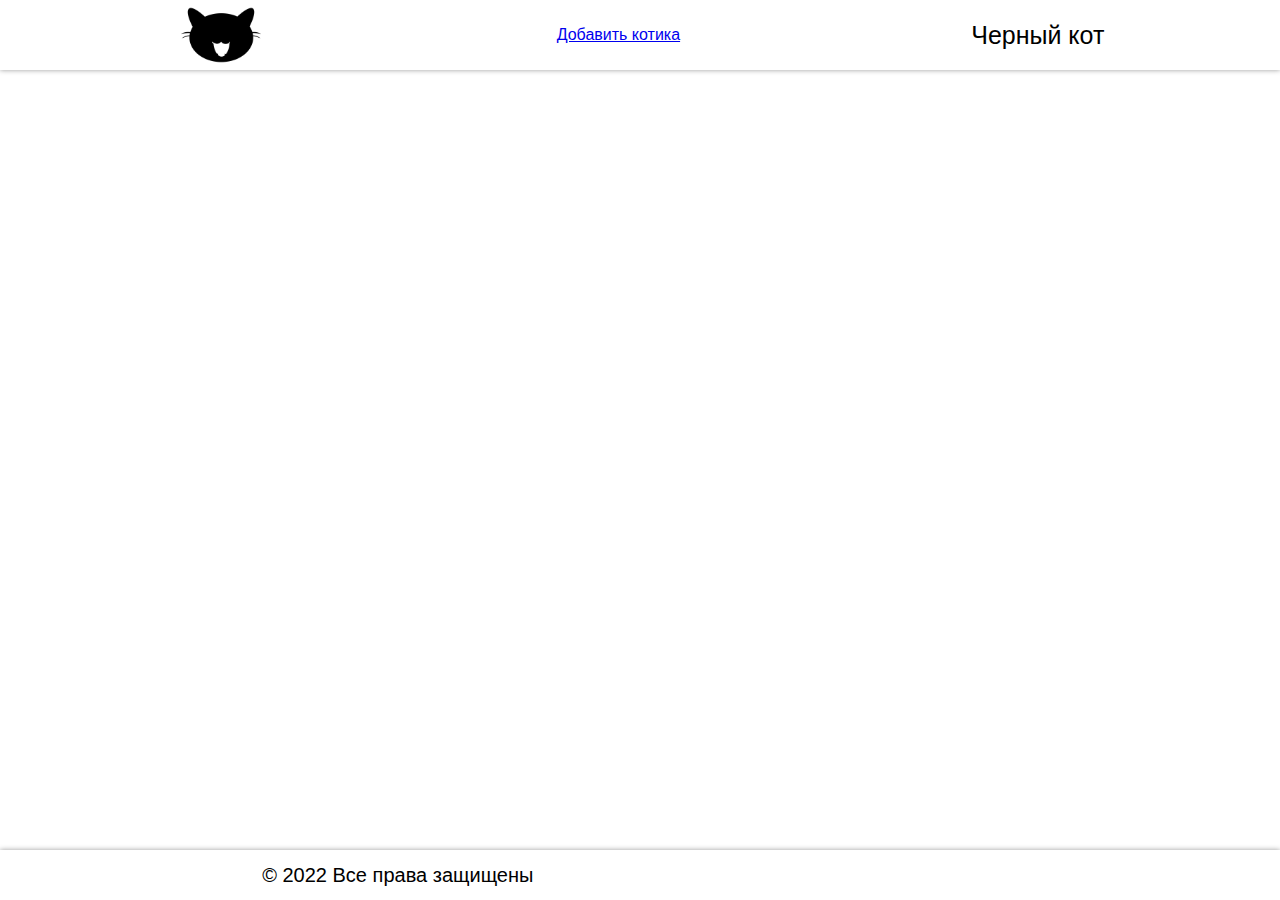
<file: index.html>
<!DOCTYPE html>
<html lang="ru">
<head>
    <meta charset="UTF-8">
    <title>Черный кот</title>
    <link rel="stylesheet" href="mainstyle.css">
    <link rel="icon" href="img/logo.png">
    <script src="js/cats.js"></script>
</head>
<body>
<header>
    <img class="header__logo" src="img/logo.png" alt="Логотип">
<nav>
    <a href="create.html">Добавить котика</a>
</nav>
    <div class="header__text">Черный кот</div>
</header>
<main>
<div class="container">
    <!--<div class="cat">
        <img class="img_link"></img>
        <h2></h2>
        <div class="rate">
            <i class="icon black"></i>
            <i class="icon black"></i>
            <i class="icon black"></i>
            <i class="icon black"></i>
            <i class="icon black"></i>
            <i class="icon black"></i>
            <i class="icon black"></i>
            <i class="icon black"></i>
            <i class="icon white"></i>
            <i class="icon white"></i>
        </div>

    </div>-->
</div>
</main>
<footer>
    <div>© 2022 Все права защищены</div>
    <div></div>
</footer>
<div class="modal-wrap">
    <div class="modal-card">
        <div class="modal-header">
            <span class="btn-close"></span>
        </div>
        <div class="modal-content"></div>
    </div>
</div>
<script src="js/main.js"></script>
</body>
</html>
</file>
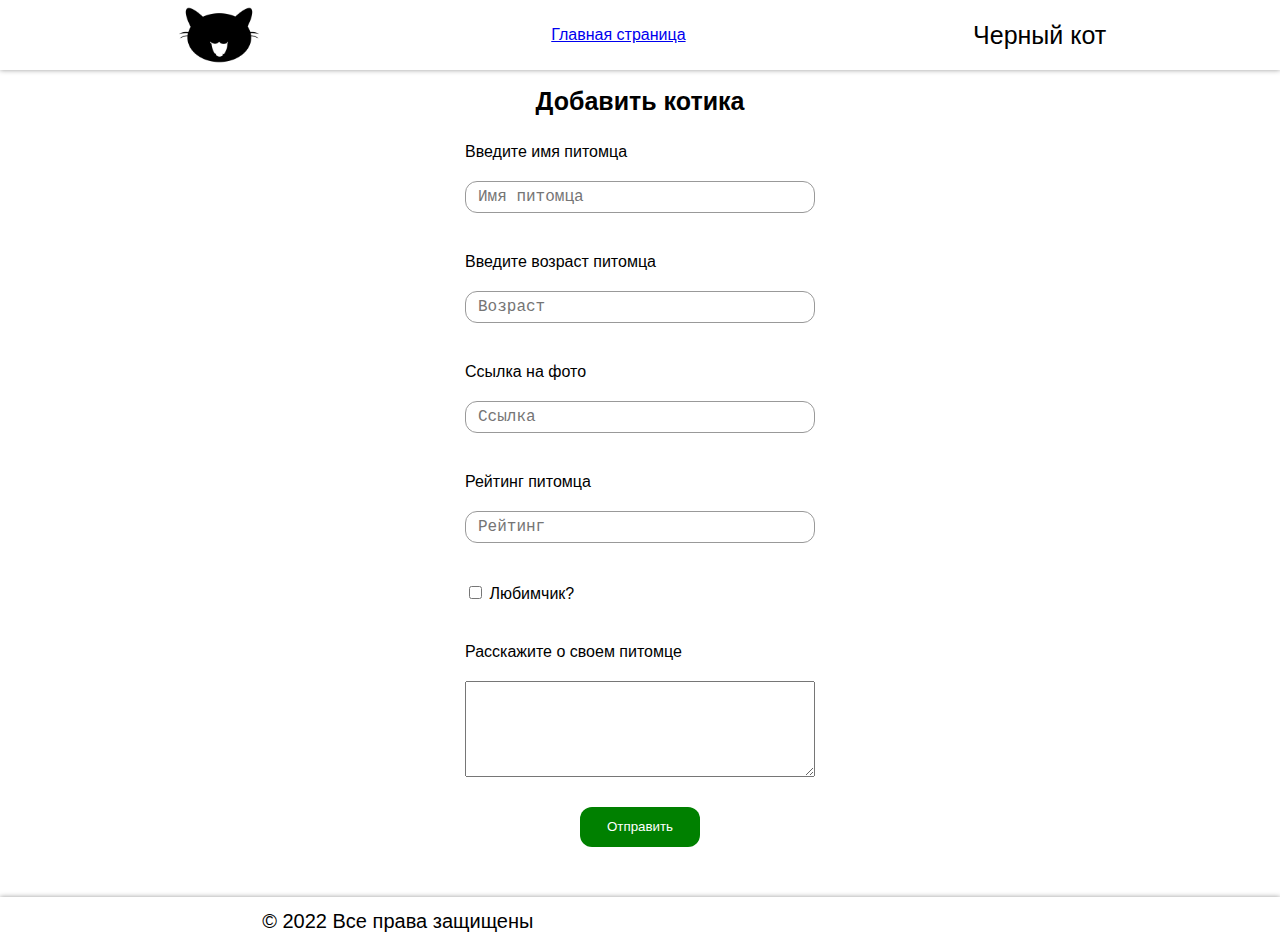
<file: create.html>
<!DOCTYPE html>
<html lang="ru">
<head>
    <meta charset="UTF-8">
    <title>Добавить нового кота</title>
    <link rel="stylesheet" href="mainstyle.css">
    <link rel="icon" href="img/logo.png">
</head>
<body>
<header>
    <img class="header__logo" src="img/logo.png" alt="Логотип">
    <nav>
        <a href="index.html">Главная страница</a>

    </nav>
    <div class="header__text">Черный кот</div>
</header>
<main>
    <h1>Добавить котика</h1>
    <form id="addCat">
        <diV class="form">
            <label for="n">Введите имя питомца</label>
            <input class="new_name" type="text"  name="name" placeholder="Имя питомца" id="n" required>
        </diV>
        <div class="form">
            <label for="a">Введите возраст питомца</label>
            <input class="new_age" type="number" name="age" placeholder="Возраст" id="a" min="0">
        </div>
        <div class="form">
            <label for="i">Ссылка на фото</label>
            <input class="new_img" type="text" name="img_link" placeholder="Ссылка" id="i">
        </div>
        <div class="form">
            <label for="r">Рейтинг питомца</label>
            <input class="new_rate" type="number" name="rate" placeholder="Рейтинг" id="r" min="0" max="10">
        </div>
        <div class="form">
            <label for="с"><input type="checkbox"  id="с">
                Любимчик?</label>

            </div>
        <div class="form">
            <label for="d">Расскажите о своем питомце</label>
            <textarea name="description"
                      class="new_description"
                      placeholder="О питомце" id="d" rows="6">
            </textarea>
        </div>

    <button type="submit">Отправить</button>

    </form>
</main>
<footer>
    <div>© 2022 Все права защищены</div>
    <div></div>
</footer>

<script src="js/main.js"></script>
</body>
</html>
</file>
<file: mainstyle.css>
@font-face {
    font-family: Comic, "Comic Sans MS"; /* Гарнитура шрифта */
    src: url(fonts/comic.ttf);/* Путь к файлу со шрифтом */

}

body {
    font-family: "Comic", sans-serif;
    margin: 0;
    min-height: 100vh;
    display: grid;
    grid-template-rows: 70px 1fr 50px;
}

header {
    display: flex;
    justify-content: space-around;
    align-items: center;
    color: black;
    padding: 30px;
    box-shadow: 0 0 5px #0006;

}
.header__logo {
    height: 90px;
    background-size: contain;
    background-repeat: no-repeat;
    background-position: center;
}
.header__text {
    text-decoration: none;
    color: black;
    font-size: 25px;
}
footer {
    background-color: white;
    color: black;
    display: flex;
    align-items: center;
    justify-content: space-around;
    padding: 20px;
    font-size: 20px;
    box-shadow:  0 0 5px #0006;
}
.container {
    display: grid;
    grid-template-columns: repeat(3, 1fr);
    gap: 50px;
    margin: auto;
    width: 1000px;
    padding-top: 50px;
    padding-bottom: 50px;
}
.cat {
    width: 250px;
    height: 300px;
    background-color: white;
    padding: 15px;
    display: flex;
    flex-direction: column;
    align-items: center;
    justify-content: center;
    border-radius: 10px;
    gap: 20px;
    box-shadow: 0 0 5px #0006;
}

.img_link {
    width: 240px;
    height: 200px;
    border-radius: 10px;
    background-repeat: no-repeat;
    background-position: center;
    background-size: cover;
    filter: grayscale(100%);
}
.img_link:hover {
    filter: none;
    transform: scale(118%);
    transition: all 300ms ease;
}

h2 {
    font-size: 30px;
    font-weight: bold;
    justify-content: center;
    margin: 0;
}

.rate {
  margin: 0;
  display: flex;
  justify-content: space-between;
}
.rate .icon {
  width: 20px;
  height: 20px;
  display: block;
  background-repeat: no-repeat;
  background-size: contain;
}

.rate .black {
    background-image: url("img/cat-fill.svg");

}

.rate .white {
    background-image: url("img/cat-stroke.svg");
}

body.modal-active{
    overflow: hidden;
}

.modal-wrap.active{
    width: 100%;
    height: 100%;
    position: fixed;
    top: 0;
    left: 0;
    background-color: rgba(0, 0, 0, .6);
    z-index: 1000;
    display: block;
}

.modal-wrap{
    display: none;
}

.modal-card {
    width: 600px;
    margin-top: 150px;
    margin-left: auto;
    margin-right: auto;
    padding: 15px;
    background-color: white;
    display: flex;
    flex-direction: column;
    align-items: center;
    justify-content: center;
    border-radius: 10px;
    box-shadow: 0 0 5px #0006;
}

.modal-header {
    height: 30px;
    width: 100%;
    position: relative;
}

.btn-close {
    background-image: url("img/close.png");
    height: 30px;
    width: 30px;
    background-size: contain;
    position: absolute;
    top: 0;
    right: 0;
}
.modal-content{
    display: grid;
    grid-template-rows: 1fr 1fr;
    grid-template-columns: 1fr 1fr;
    grid-gap: 15px;
}

.img {
    grid-row: 1/3;
    background-size: contain;
    background-repeat: no-repeat;
}

.name {
    font-size: 30px;
    font-weight: bold;
    margin-bottom: 15px;
}

.name span{
    font-size: 20px;
    font-weight: normal;
}

h1 {
    text-decoration: none;
    color: black;
    font-size: 25px;
    display: flex;
    justify-content: space-around;
    align-items: center;

}
.form {
    display: flex;
    width: 350px;
    flex-direction: column;
    margin-bottom: 10px;
    font-family: sans-serif;
    gap: 20px;
    margin-top: 10px;

}

#addCat {
    display: flex;
    justify-content: space-around;
    align-items: center;
    flex-direction: column;
    margin-bottom: 50px;
    font-family: sans-serif;
    gap: 20px;

}

input {
    outline: none;
    border: 1px solid #999;
    padding: 6px 12px;
    font-size: 16px;
    font-family: monospace;
    border-radius: 12px;

}
input:focus {
    border-color: crimson;
}
button {
    background-color: green;
    color: #fff;
    border: none;
    width: 120px;
    height: 40px;
    border-radius: 12px;
}
.delete {
    background-color: crimson;
}
</file>
